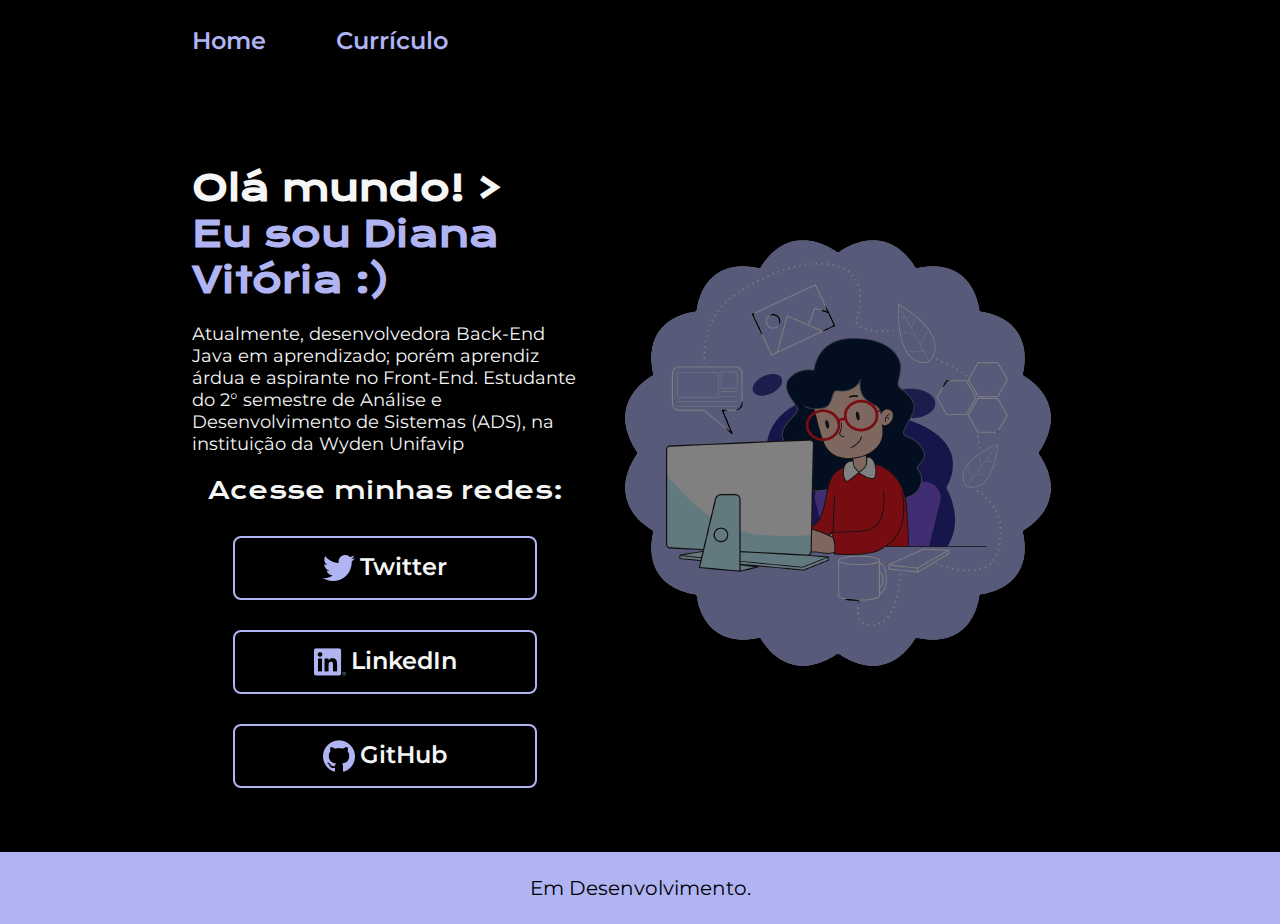
<file: index.html>
<!DOCTYPE html>
<html lang="pt-br">
<head>
    <meta charset="UTF-8"> 
    <meta http-equiv="X-UA-Compatible" content="IE=edge">
    <meta name="viewport" content="width=device-width, initial-scale=1.0">
    <title>Portifolio</title>
    <link rel="stylesheet" href="styles/style.css">
    <link rel="stylesheet" href="styles/botoes.css">
</head>
<body>
    <header class="cabecalho">
        <nav class="menu">
            <a class="link-menu" href="index.html">Home</a>
            <a class="link-menu" href="curriculum.html">Currículo</a>
        </nav>
    </header>
    <main class="apresentacao">
        <section class="apresentacao-conteudo">
            <h1 class="apresentacao-titulo">
            <br> Olá mundo! > <br> 
            <b class="titulo-destaque">Eu sou Diana Vitória :)
            </b></h1>
            <p class="apresentacao-texto">Atualmente, desenvolvedora Back-End Java em aprendizado; porém aprendiz árdua e aspirante no Front-End.  Estudante do 2° semestre de Análise e Desenvolvimento de Sistemas (ADS), na instituição da Wyden Unifavip</p>
            <div class="apresentacao-links">
                <h2 class="titulo-links">Acesse minhas redes:</h2>
                <a class="links-link" href="https://twitter.com/a_dvitoria"> <img src="assets/twitter.png">
                   Twitter</a>
                <a class="links-link" href="https://www.linkedin.com/in/d-vitoria/"> <img src="assets/linkedin.png">
                    LinkedIn</a>
                <a class="links-link" href="https://github.com/DianaVitoria"> <img src="assets/github.png">
                    GitHub</a>
            </div>
        </section> 
        <img class="image" src="/assets/desenho.png" alt="Desenho">
    </main>
    <footer class="rodape">Em Desenvolvimento.</footer>
</body>
</html>
</file>
<file: styles/style.css>
@import url('https://fonts.googleapis.com/css2?family=Krona+One&family=Montserrat&display=swap');

* {
    margin: 0;
    padding: 0;
}

body{
    box-sizing: border-box;
    background-color: #000000;
    color: #F6F6F6;
}

.cabecalho{
    padding: 2% 0 0 15%;

}

.menu{
    display: flex;
    gap: 70px;
}

.titulo-destaque{
    color: #b0b4f3;
}

.apresentacao {
    padding: 5% 15%;
    display: flex;
    align-items: center;
    justify-content: space-between;
    gap: 10px;
}

.apresentacao-conteudo {
    display: flex;
    flex-direction: column;
    gap: 20px;
    width: 700px;
    /*height: ;*/
}

.apresentacao-titulo {
    font-size: 36px;
    font-family:'Krona One', sans-serif;

}
.apresentacao-texto {
    font-size: 18px;
    font-family: 'Montserrat', sans-serif;
}


.image {
   max-width: 150%;
   align-self: center;
   opacity:0.5;
   /*border-radius: 50px;*/
    
}
.image:hover {
    opacity:1;
    transform: scale(1.1, 1.1);
}
.imagem {
    max-width: 150%;
    align-self: center;
    opacity:0.5;
    border-radius: 80px;
     
 }
 .imagem:hover {
     opacity:1;
     transform: scale(1.1, 1.1);
 }

.rodape{
    padding: 24px;
    text-align: center;
    font-family:'Montserrat', sans-serif;
    font-weight: 400;
    font-size: 20px;
    color: #000000;
    background-color: #b0b4f3;
}
</file>
<file: styles/botoes.css>
@import url('https://fonts.googleapis.com/css2?family=Krona+One&family=Montserrat:wght@400;600&display=swap');
* {
    margin: 0;
    padding: 0;
}
.link-menu{
    font-family: 'Montserrat', sans-serif;
    font-size: 24px;
    font-weight: 600;
    color: #b0b4f3;
    text-decoration: none;
}
.link-menu:hover{
    color: #f6f6f6;
}

.apresentacao-links{
    display: flex;
    flex-direction: column;
    justify-content: space-between;
    align-items: center;
    gap: 30px;

}

.titulo-links {
    font-family: 'Krona One', sans-serif;
    font-weight: 400;
    font-size: 24px;
}
.links-link {
   border: 2px solid #b0b4f3; 
   display: flex;
   justify-content: center;
   gap: 5px;
   width: 300px;
   padding: 14px 0;
   border-radius: 8px;
   text-align: center;
   text-decoration: none;
   color: #f6f6f6;
   font-family: 'Montserrat', sans-serif;
   font-weight: 600;
   font-size: 24px;
}

.links-link:hover{
    transform: scale(1.25, 1.25);
}


.apresentacao-texto a{
    text-decoration: none;
    color: #22D4FD;
}
</file>
